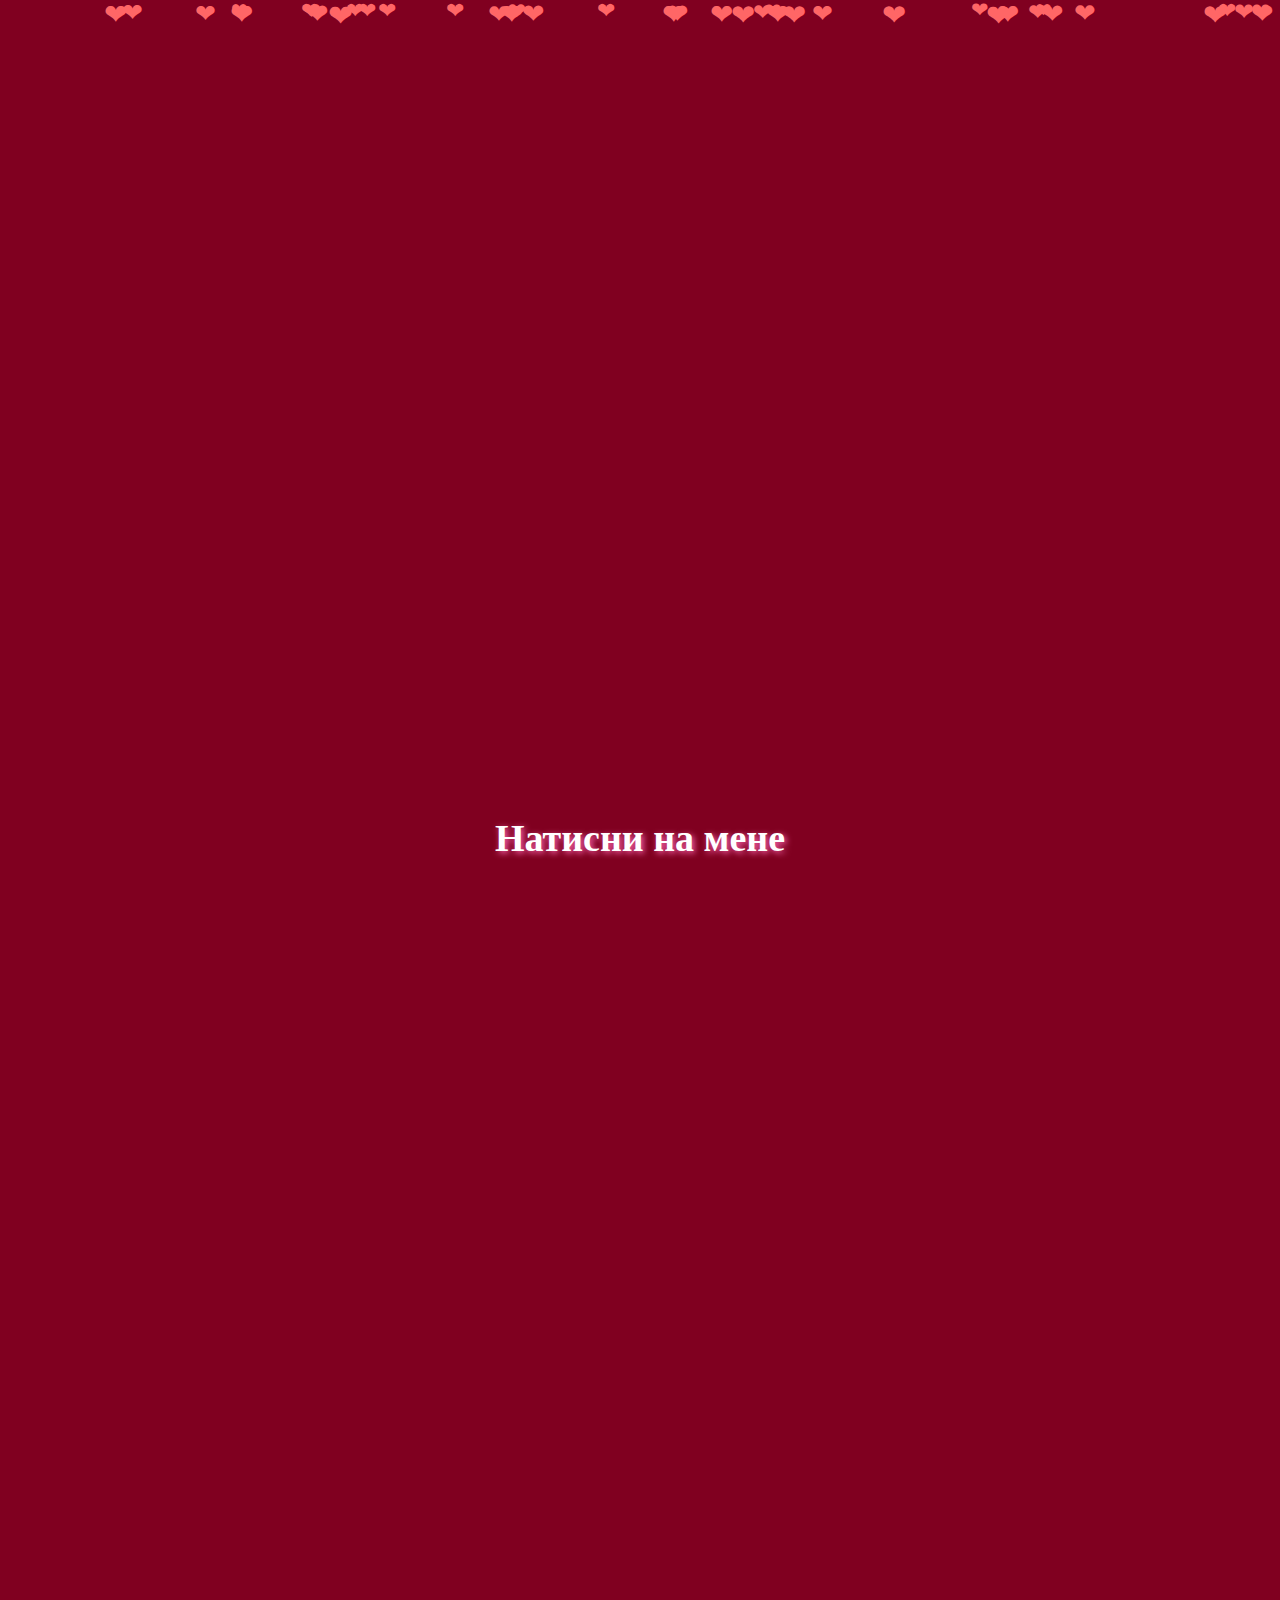
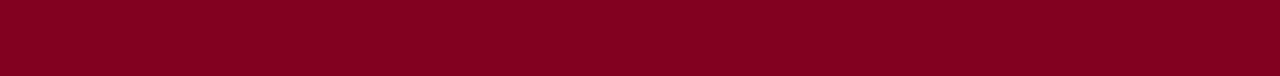
<file: index.html>
<!DOCTYPE html>
<html lang="uk">
  <head>
    <meta charset="UTF-8" />
    <meta name="viewport" content="width=device-width, initial-scale=1.0" />
    <title>Романтичне послання</title>
    <link rel="stylesheet" href="CCS/styles.css" />
  </head>
  <body>
    <div id="hearts-container"></div>
    <!-- Анімація сердечок -->

    <h1 id="click-text">Натисни на мене</h1>

    <div class="form-container" id="form" style="display: none">
      <label for="name">Ім'я:</label>
      <input type="text" id="name" placeholder="Введи ім’я" />

      <label for="date">Дата:</label>
      <input type="text" id="date" placeholder="Введи нашу спільну дату" />

      <button id="submit-btn">Тисни</button>
    </div>

    <script src="JS/script.js"></script>
  </body>
</html>
</file>
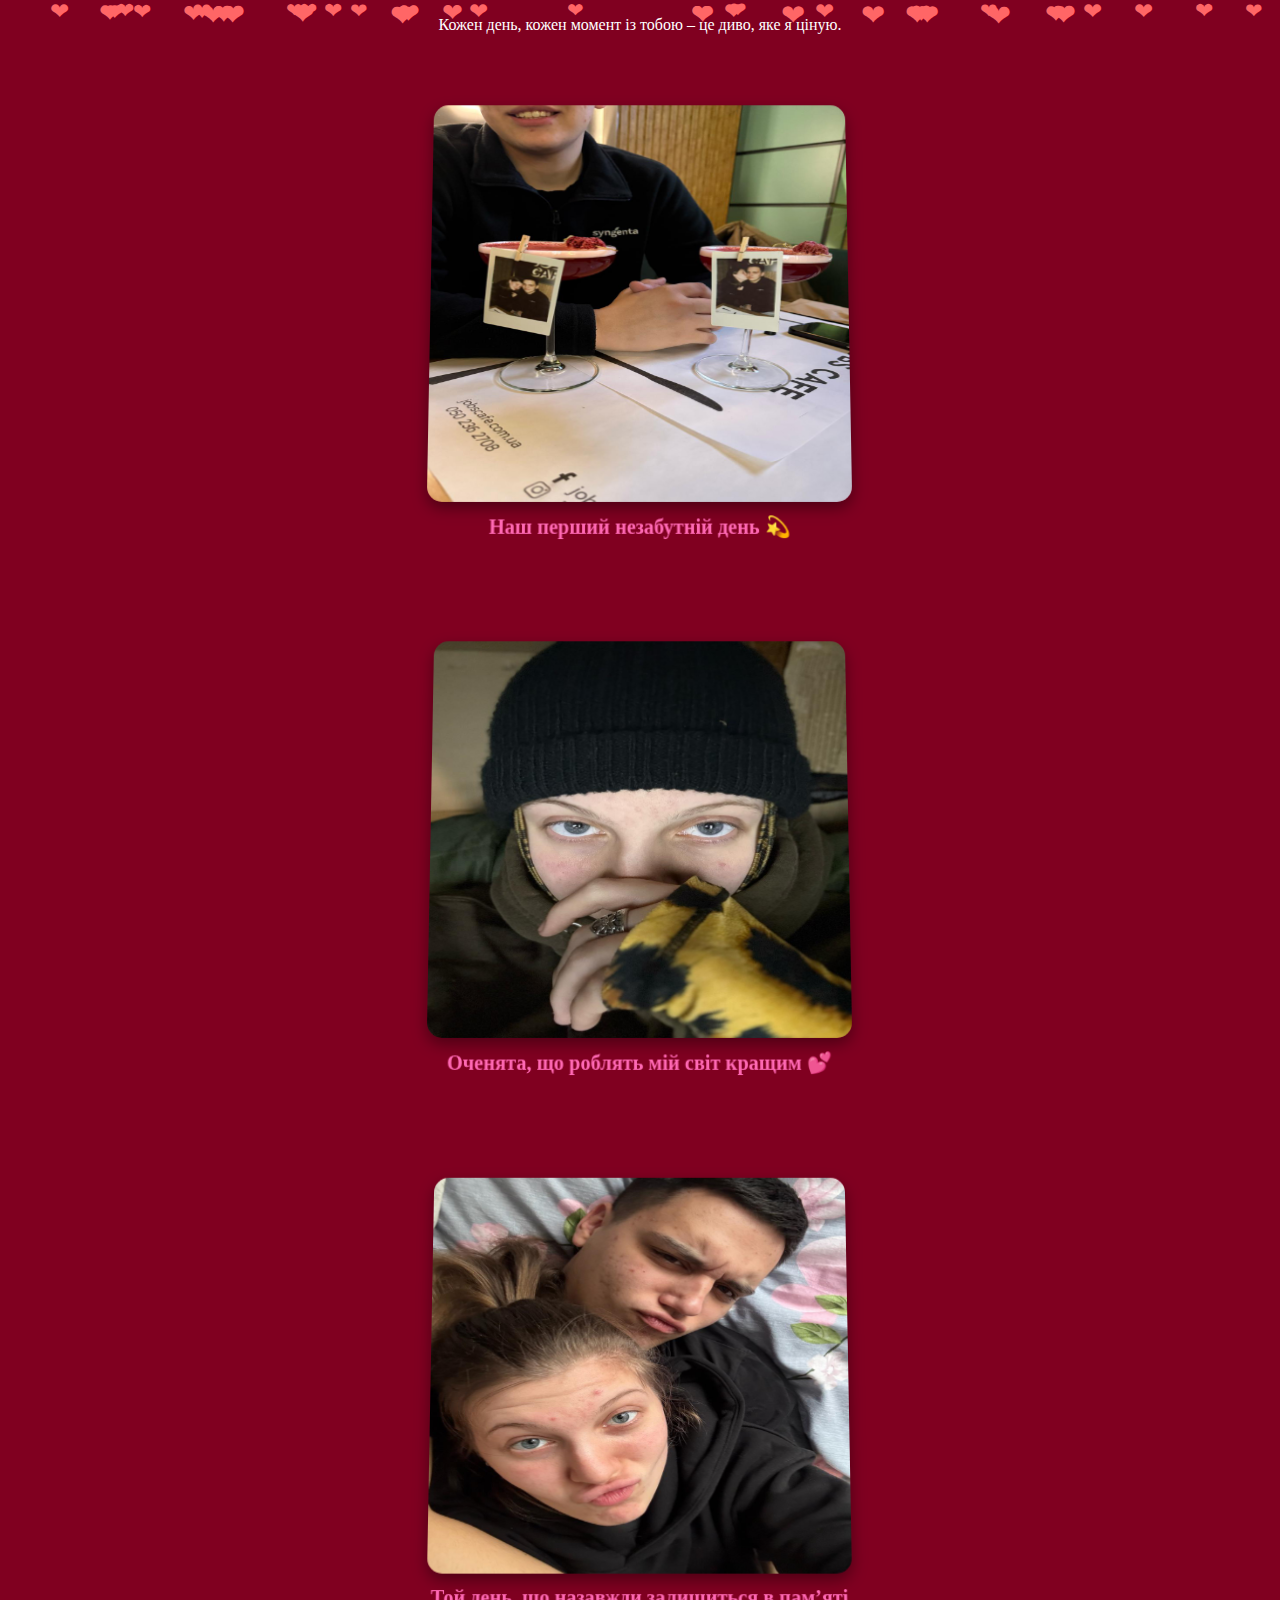
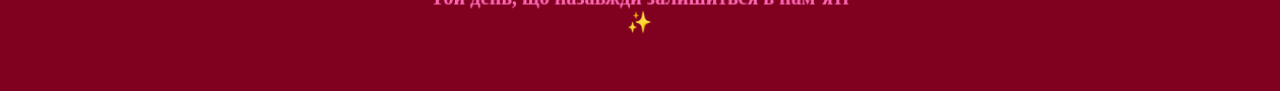
<file: message.html>
<head>
  <link rel="stylesheet" href="CCS/styles.css" />
</head>
<body>
  <div id="hearts-container"></div>
  <!-- Анімація сердечок -->

  <div class="message-container">
    <h1>Люблю тебе більше, ніж можна висловити словами... 💖</h1>
    <p>Кожен день, кожен момент із тобою – це диво, яке я ціную.</p>
  </div>

  <div class="photo-gallery">
    <div class="photo">
      <img src="photo/photo1.jpg" alt="Наш чудовий момент" />
      <p>Наш перший незабутній день 💫</p>
    </div>
    <div class="photo">
      <img src="photo/photo2.jpg" alt="Щасливі разом" />
      <p>Оченята, що роблять мій світ кращим 💕</p>
    </div>
    <div class="photo">
      <img src="photo/photo3.jpg" alt="Найцінніші спогади" />
      <p>Той день, що назавжди залишиться в пам’яті ✨</p>
    </div>
  </div>

  <audio controls>
    <source src="mp3/poem.mp3" type="audio/mpeg" />
    Ваш браузер не підтримує аудіо.
  </audio>

  <script src="JS/script.js"></script>
</body>
</file>
<file: CCS/styles.css>
/* Загальний стиль */
body {
    background-color: #800020;
    /* Порпуровий фон */
    color: #fff;
    font-family: 'Georgia', serif;
    text-align: center;
    display: flex;
    flex-direction: column;
    justify-content: center;
    align-items: center;
    height: 100vh;
    position: relative;
    overflow: hidden;
}

.heart {
    position: absolute;
    top: -10px;
    font-size: 24px;
    color: #ff6666;
    animation: fall 5s linear infinite;
}

/* Анімація падіння сердечок */
@keyframes fall {
    0% {
        transform: translateY(-10px) scale(1);
        opacity: 1;
    }

    100% {
        transform: translateY(100vh) scale(0.5);
        opacity: 0;
    }
}

#click-text {
    font-size: 38px;
    font-weight: bold;
    font-family: 'Playfair Display', serif;
    color: #ffffff;
    text-shadow: 2px 2px 6px #ff69b4;
    animation: pulseText 2s infinite alternate;
}

/* Анімація пульсації */
@keyframes pulseText {
    0% {
        transform: scale(1);
        text-shadow: 2px 2px 6px #ff69b4;
    }

    100% {
        transform: scale(1.1);
        text-shadow: 4px 4px 10px #ff1493;
    }
}

/* Блок форми */
.form-container {
    display: none;
    background: rgba(255, 209, 220, 0.9);
    padding: 20px;
    border-radius: 10px;
    box-shadow: 0 4px 8px rgba(0, 0, 0, 0.3);
    width: 350px;
    position: relative;
    z-index: 2;
    text-align: center;
}

/* Поля введення */
input {
    width: 80%;
    padding: 10px;
    margin: 10px 0;
    border-radius: 5px;
    border: none;
    text-align: center;
    font-size: 16px;
}

/* Кнопка "Тисни" */
#submit-btn {
    background-color: #ff4500;
    color: white;
    padding: 12px 20px;
    border: none;
    border-radius: 5px;
    font-size: 18px;
    cursor: pointer;
    margin-top: 15px;
    display: block;
    width: 100%;
}

#submit-btn:hover {
    background-color: #ff6347;
}

/* Загальний стиль */
body {
    background-color: #800020;
    color: #fff;
    font-family: 'Georgia', serif;
    text-align: center;
    overflow: hidden;
    padding: 20px;
    /* Додаємо внутрішній відступ */
}

/* Контейнер з текстом */
.message-container {
    margin-bottom: 30px;
    /* Відступ між текстом і галереєю */
}

/* Загальний стиль */
body {
    background-color: #800020;
    color: #fff;
    font-family: 'Georgia', serif;
    text-align: center;
    overflow-y: scroll;
    padding: 20px;
    min-height: 180vh;
    /* Додатковий простір для прокрутки */
    display: flex;
    flex-direction: column;
    align-items: center;
}

/* Галерея фото */
.photo-gallery {
    display: flex;
    flex-direction: column;
    align-items: center;
    gap: 40px;
    margin-top: 20px;
}

/* Картки фото – збільшені, вирівняні */
.photo {
    width: 95%;
    max-width: 500px;
    /* Ще трохи більші фото */
    text-align: center;
    position: relative;
    transform: perspective(1000px) rotateX(5deg);
    transition: transform 0.3s ease-in-out;
    margin-bottom: 40px;
    /* Більший відступ */
}

/* Стиль зображень */
.photo img {
    width: 100%;
    height: auto;
    /* Автоматичне масштабування */
    max-height: 400px;
    /* Збільшена висота */
    border-radius: 15px;
    /* Трохи більший округлений ефект */
    box-shadow: 0px 6px 15px rgba(0, 0, 0, 0.4);
}

/* Текст під фото */
.photo p {
    font-size: 20px;
    color: #ff69b4;
    font-weight: bold;
    margin-top: 12px;
}

/* Аудіоплеєр */
audio {
    margin-top: 50px;
    /* Збільшений відступ */
}

/* Загальний стиль тексту перед фото */
.photo p {
    font-size: 20px;
    color: #ff69b4;
    font-weight: bold;
    margin-top: 12px;
    text-align: center;
}

/* Адаптивний стиль для менших екранів */
@media screen and (max-width: 600px) {
    .photo p {
        font-size: 16px;
        /* Зменшуємо текст для мобільних пристроїв */
        margin-top: 8px;
        /* Менший відступ */
    }
}
</file>
